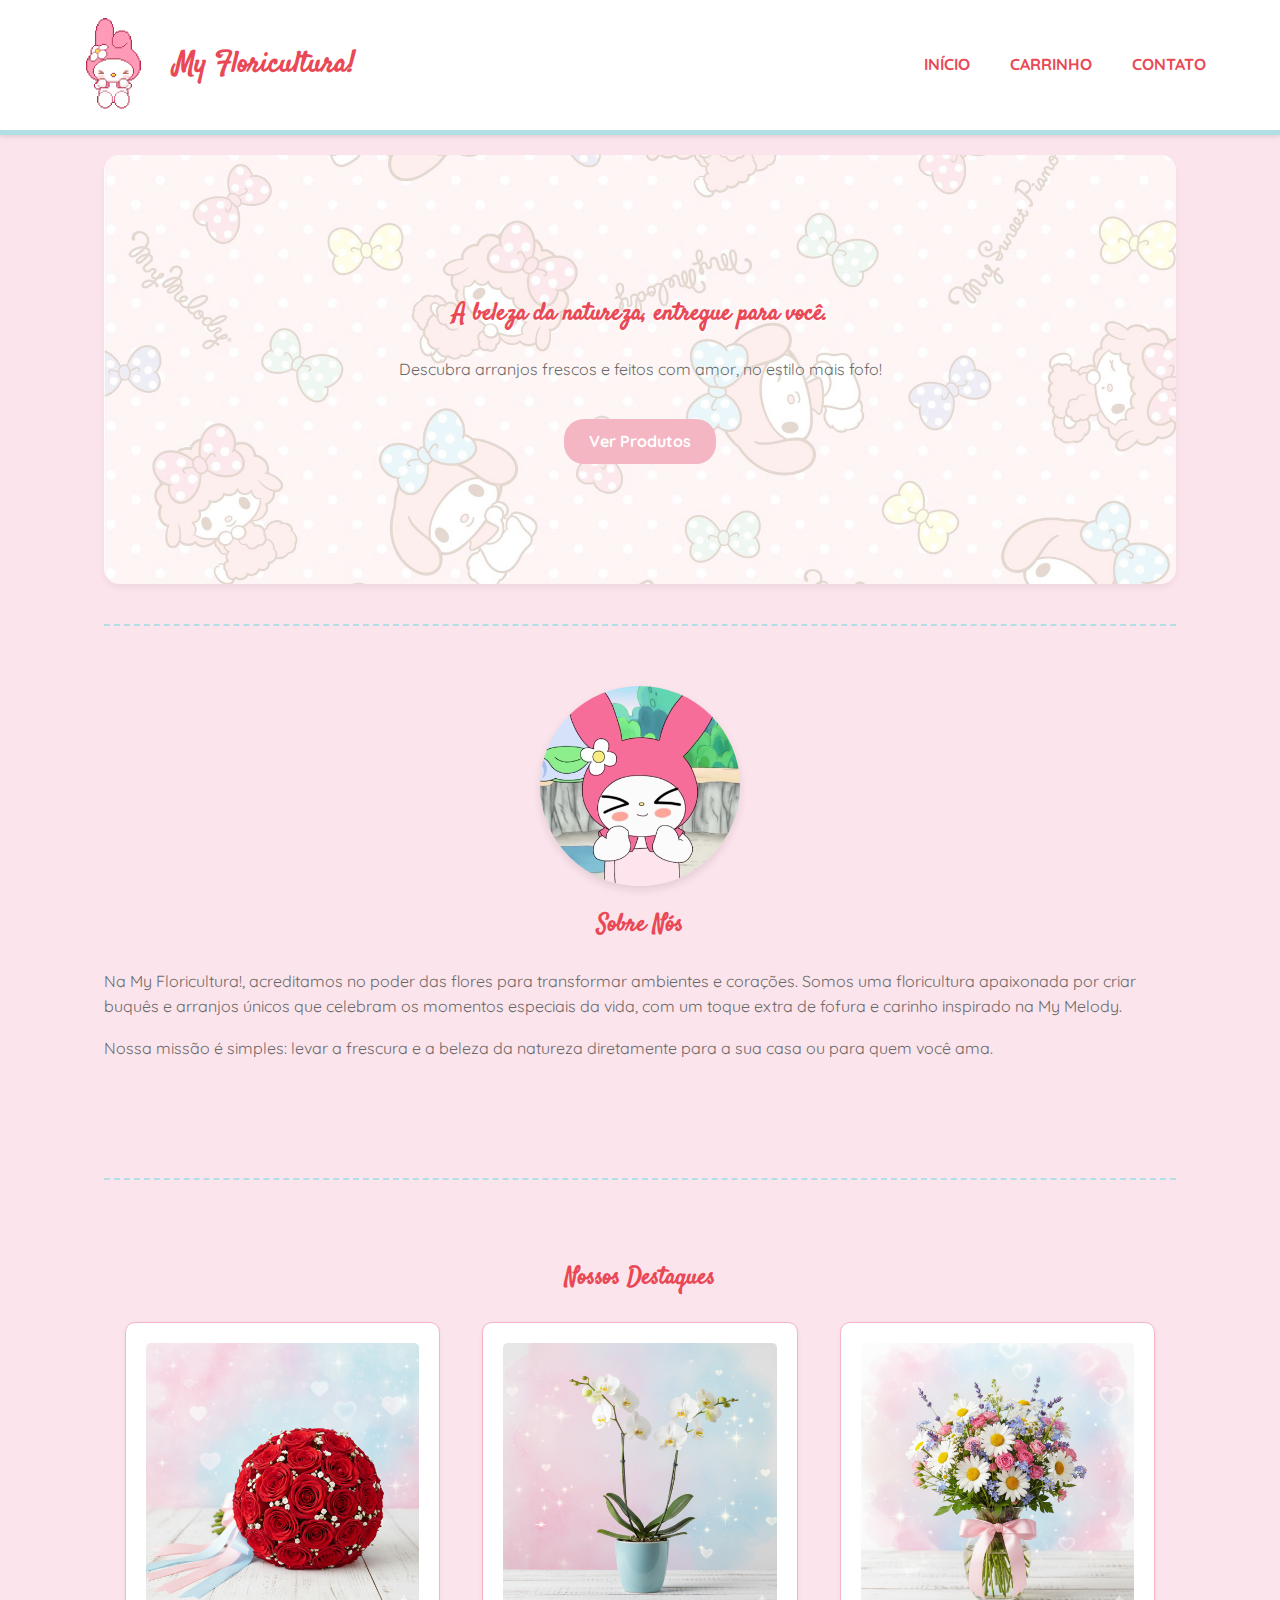
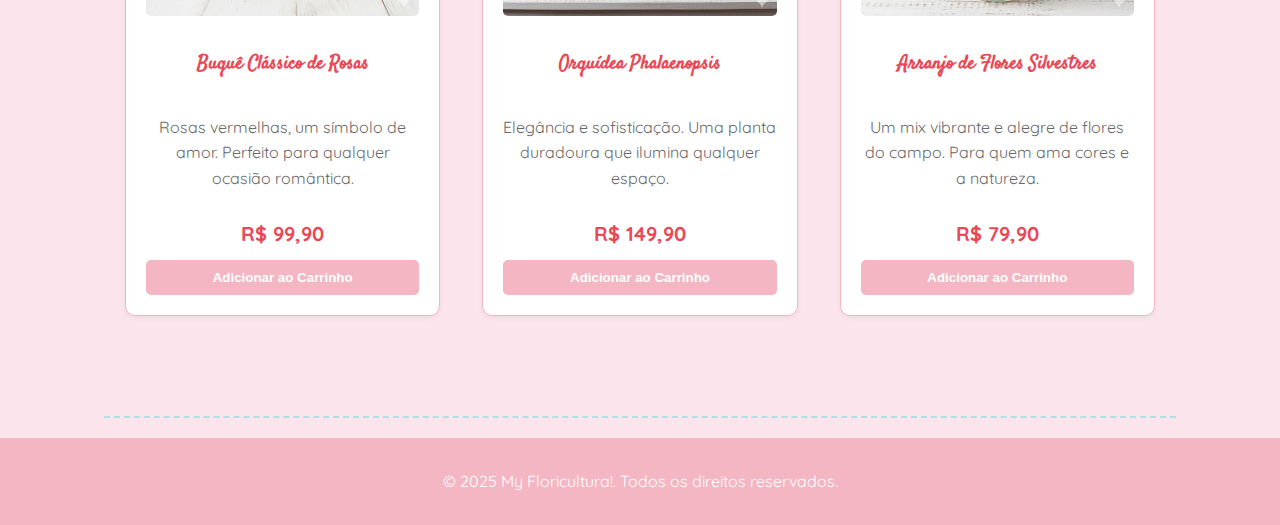
<file: index.html>
<!DOCTYPE html>
<html lang="pt-BR">
<head>
    <meta charset="UTF-8">
    <meta name="description" content="My Floricultura! Descubra arranjos e buquês de flores frescas e fofas. O presente perfeito, com um toque doce inspirado na My Melody.">
    <meta name="viewport" content="width=device-width, initial-scale=1.0">
    <title>My Floricultura! - Início</title>
    <link rel="icon" href="img/img5.png" type="image/png">
    <link rel="stylesheet" href="css/style.css">
    <link rel="preconnect" href="https://fonts.googleapis.com">
    <link rel="preconnect" href="https://fonts.gstatic.com" crossorigin>
    <link href="https://fonts.googleapis.com/css2?family=Quicksand:wght@300..700&family=Satisfy&display=swap" rel="stylesheet">
</head>
<body id="index-page">

    <header>
        <nav>
            <div class="logo-container">
                <img src="img/logo.gif" alt="Logo My Floricultura" class="logo">
                <h1>My Floricultura!</h1>
            </div>
            <ul>
                <li><a href="index.html">Início</a></li>
                <li><a href="carrinho.html">Carrinho</a></li>
                <li><a href="contato.html">Contato</a></li>
            </ul>
        </nav>
    </header>

    <main>
    <section id="hero">
        <h2>A beleza da natureza, entregue para você.</h2>
        <p>Descubra arranjos frescos e feitos com amor, no estilo mais fofo!</p>
        <a href="#produtos" class="btn">Ver Produtos</a>
    </section>
    
    <div class="secao-divisor"></div> 

    <section id="sobre-nos">
        <img src="img/mymelody.jpg" alt="Ícone MyMelody" class="sobre-nos-icon">
        <h2>Sobre Nós</h2>
        <p>Na My Floricultura!, acreditamos no poder das flores para transformar ambientes e corações. Somos uma floricultura apaixonada por criar buquês e arranjos únicos que celebram os momentos especiais da vida, com um toque extra de fofura e carinho inspirado na My Melody.</p>
        <p>Nossa missão é simples: levar a frescura e a beleza da natureza diretamente para a sua casa ou para quem você ama.</p>
    </section>

    <div class="secao-divisor"></div> 

    <section id="produtos">
        <h2>Nossos Destaques</h2>

        <div class="lista-produtos">
            <article class="produto" data-id="1">
                <img src="img/img2.png" alt="Buquê de Rosas Vermelhas">
                <h3>Buquê Clássico de Rosas</h3>
                <p>Rosas vermelhas, um símbolo de amor. Perfeito para qualquer ocasião romântica.</p>
                <span class="preco">R$ 99,90</span>
                <button class="add-carrinho">Adicionar ao Carrinho</button>
            </article>

            <article class="produto" data-id="2">
                <img src="img/img3.png" alt="Vaso de Orquídea Branca">
                <h3>Orquídea Phalaenopsis</h3>
                <p>Elegância e sofisticação. Uma planta duradoura que ilumina qualquer espaço.</p>
                <span class="preco">R$ 149,90</span>
                <button class="add-carrinho">Adicionar ao Carrinho</button>
            </article>

            <article class="produto" data-id="3">
                <img src="img/img4.png" alt="Mix de Flores Silvestres">
                <h3>Arranjo de Flores Silvestres</h3>
                <p>Um mix vibrante e alegre de flores do campo. Para quem ama cores e a natureza.</p>
                <span class="preco">R$ 79,90</span>
                <button class="add-carrinho">Adicionar ao Carrinho</button>
            </article>
        </div>
    </section>

    <div class="secao-divisor"></div>

    </main>

    <footer>
        <p>&copy; 2025 My Floricultura!. Todos os direitos reservados.</p>
    </footer>

    <button id="btn-top" title="Voltar ao Topo">↑</button>
    <script src="script/script.js"></script>
</body>
</html>
</file>
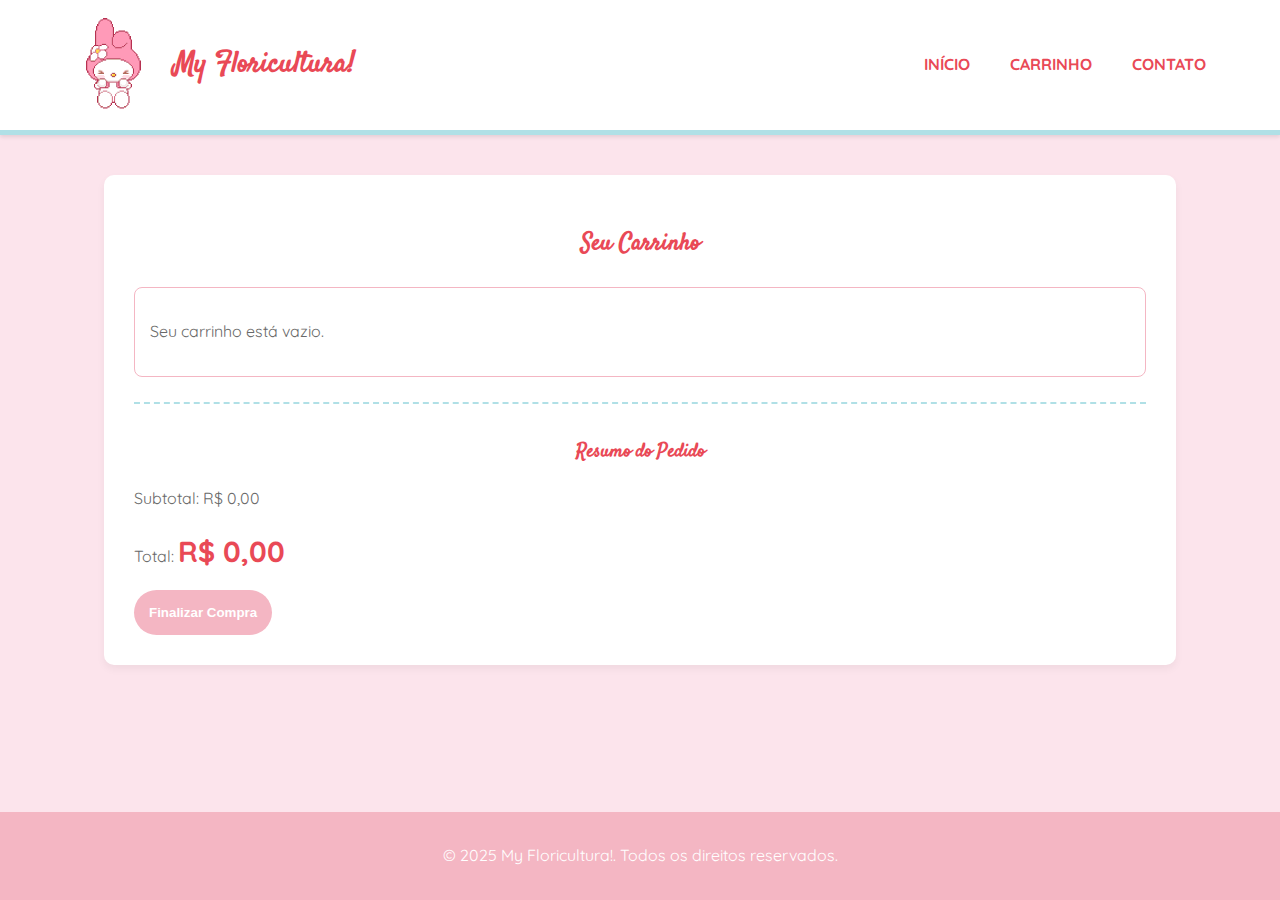
<file: carrinho.html>
<!DOCTYPE html>
<html lang="pt-BR">
<head>
    <meta charset="UTF-8">
    <meta name="description" content="Finalize sua compra na My Floricultura! Revise os produtos, calcule o total e conclua seu pedido de flores frescas com segurança.">
    <meta name="viewport" content="width=device-width, initial-scale=1.0">
    <title>Carrinho de Compras - My Floricultura!</title>
    <link rel="icon" href="img/img5.png" type="image/png">
    <link rel="stylesheet" href="css/style.css">
    <link rel="preconnect" href="https://fonts.googleapis.com">
    <link rel="preconnect" href="https://fonts.gstatic.com" crossorigin>
    <link href="https://fonts.googleapis.com/css2?family=Quicksand:wght@300..700&family=Satisfy&display=swap" rel="stylesheet">
</head>
<body id="carrinho-page">

    <header>
        <nav>
            <div class="logo-container">
                <img src="img/logo.gif" alt="Logo My Floricultura" class="logo">
                <h1>My Floricultura!</h1>
            </div>
            <ul>
                <li><a href="index.html">Início</a></li>
                <li><a href="carrinho.html">Carrinho</a></li>
                <li><a href="contato.html">Contato</a></li>
            </ul>
        </nav>
    </header>

    <main>
        <section id="secao-carrinho">
            <h2>Seu Carrinho</h2>
            
            <div id="lista-carrinho">
                <p id="carrinho-vazio-msg">Seu carrinho está vazio.</p>
            </div>

            <div id="resumo-compra">
                <h3>Resumo do Pedido</h3>
                <p>Subtotal: <span id="subtotal">R$ 0,00</span></p>
                <p>Total: <span id="total-compra" class="total">R$ 0,00</span></p>
            </div>
            
            <button id="btn-finalizar-compra">Finalizar Compra</button>
        </section>

        <section id="finalizacao-compra">
            <h2>Dados para Entrega e Pagamento</h2>
            <form id="form-finalizar">
                <label for="nome">Nome Completo:</label>
                <input type="text" id="nome" required>

                <label for="email">E-mail:</label>
                <input type="email" id="email" required>

                <label for="endereco">Endereço de Entrega:</label>
                <input type="text" id="endereco" required>

                <label for="pagamento">Método de Pagamento:</label>
                <select id="pagamento" required>
                    <option value="cartao">Cartão de Crédito</option>
                    <option value="pix">Pix</option>
                    <option value="boleto">Boleto</option>
                </select>

                <button type="submit" id="btn-comprar">Confirmar Compra</button>
            </form>
        </section>
        
        <section id="compra-sucesso">
            <h2>Obrigado pela sua compra!</h2>
            <p>Seu pedido foi realizado com sucesso e está sendo processado. Você receberá a confirmação por e-mail.</p>
            <a href="index.html" class="btn">Voltar para a loja</a>
        </section>

    </main>

    <footer>
        <p>&copy; 2025 My Floricultura!. Todos os direitos reservados.</p>
    </footer>

    <button id="btn-top" title="Voltar ao Topo">↑</button>
    <script src="script/script.js"></script>
</body>
</html>
</file>
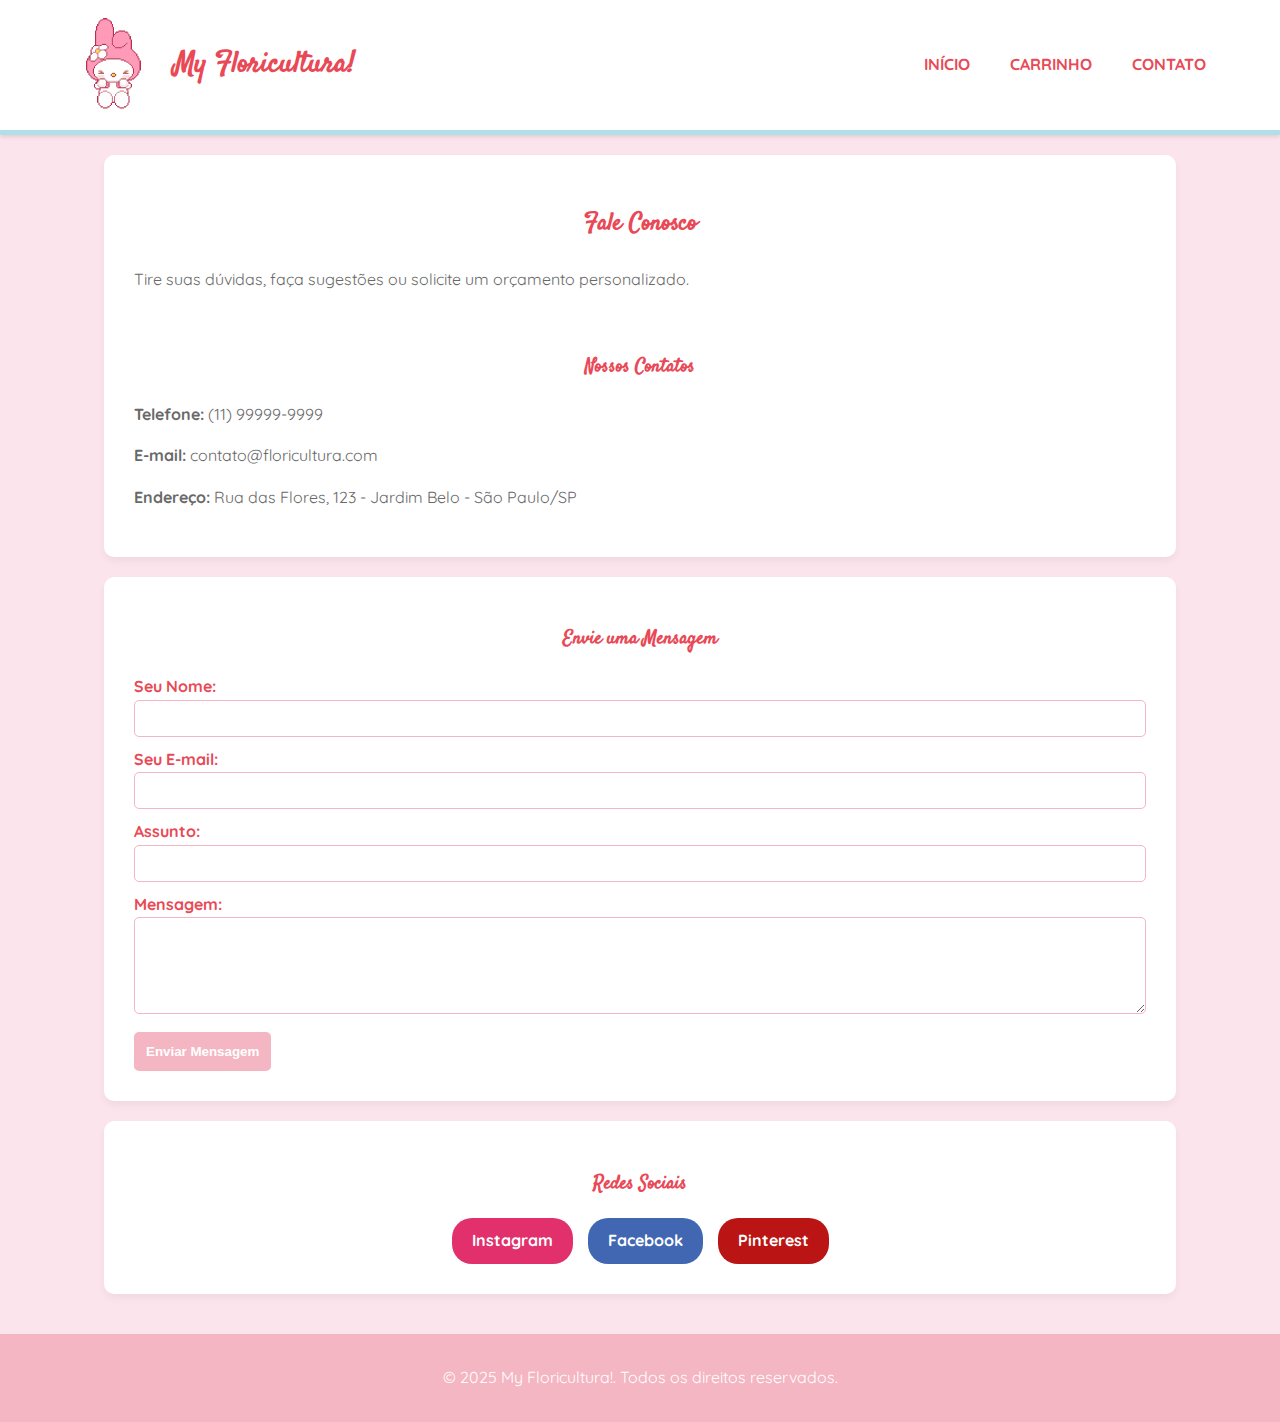
<file: contato.html>
<!DOCTYPE html>
<html lang="pt-BR">
<head>
    <meta charset="UTF-8">
    <meta name="description" content="Fale com a My Floricultura! Tire dúvidas, solicite orçamentos personalizados ou envie uma mensagem para nossa equipe de atendimento.">
    <meta name="viewport" content="width=device-width, initial-scale=1.0">
    <title>Contato - My Floricultura!</title>
    <link rel="icon" href="img/img5.png" type="image/png">
    <link rel="stylesheet" href="css/style.css">
    <link rel="preconnect" href="https://fonts.googleapis.com">
    <link rel="preconnect" href="https://fonts.gstatic.com" crossorigin>
    <link href="https://fonts.googleapis.com/css2?family=Quicksand:wght@300..700&family=Satisfy&display=swap" rel="stylesheet">
</head>
<body>

    <header>
        <nav>
            <div class="logo-container">
                <img src="img/logo.gif" alt="Logo My Floricultura" class="logo">
                <h1>My Floricultura!</h1>
            </div>
            <ul>
                <li><a href="index.html">Início</a></li>
                <li><a href="carrinho.html">Carrinho</a></li>
                <li><a href="contato.html">Contato</a></li>
            </ul>
        </nav>
    </header>

    <main>
        <section id="contato-info">
            <h2>Fale Conosco</h2>
            <p>Tire suas dúvidas, faça sugestões ou solicite um orçamento personalizado.</p>
            <br>
            <div class="dados-contato">
                <h3>Nossos Contatos</h3>
                <p><strong>Telefone:</strong> (11) 99999-9999</p>
                <p><strong>E-mail:</strong> contato@floricultura.com</p>
                <p><strong>Endereço:</strong> Rua das Flores, 123 - Jardim Belo - São Paulo/SP</p>
            </div>
        </section>

        <section id="formulario-contato">
            <h3>Envie uma Mensagem</h3>
            <form action="#" method="POST"> 
                <label for="nome-contato">Seu Nome:</label>
                <input type="text" id="nome-contato" name="nome" required>

                <label for="email-contato">Seu E-mail:</label>
                <input type="email" id="email-contato" name="email" required>

                <label for="assunto">Assunto:</label>
                <input type="text" id="assunto" name="assunto">

                <label for="mensagem">Mensagem:</label>
                <textarea id="mensagem" name="mensagem" rows="5" required></textarea>

                <button type="submit">Enviar Mensagem</button>
            </form>
        </section>

        <section id="contato-sucesso">
            <h2>Mensagem Enviada!</h2>
            <p>Obrigada(o) por entrar em contato com a My Floricultura! Responderemos o mais breve possível.</p>
            <a href="index.html" class="btn">Voltar para a Loja</a>
        </section>

        <section id="redes-sociais">
            <h3>Redes Sociais</h3>
            <div class="botoes-redes">
                <a href="#" target="_blank" class="rede-social instagram">Instagram</a>
                <a href="#" target="_blank" class="rede-social facebook">Facebook</a>
                <a href="#" target="_blank" class="rede-social pinterest">Pinterest</a>
            </div>
        </section>
    </main>

    <footer>
        <p>&copy; 2025 My Floricultura!. Todos os direitos reservados.</p>
    </footer>

    <button id="btn-top" title="Voltar ao Topo">↑</button>
    <script src="script/script.js"></script>
</body>
</html>
</file>
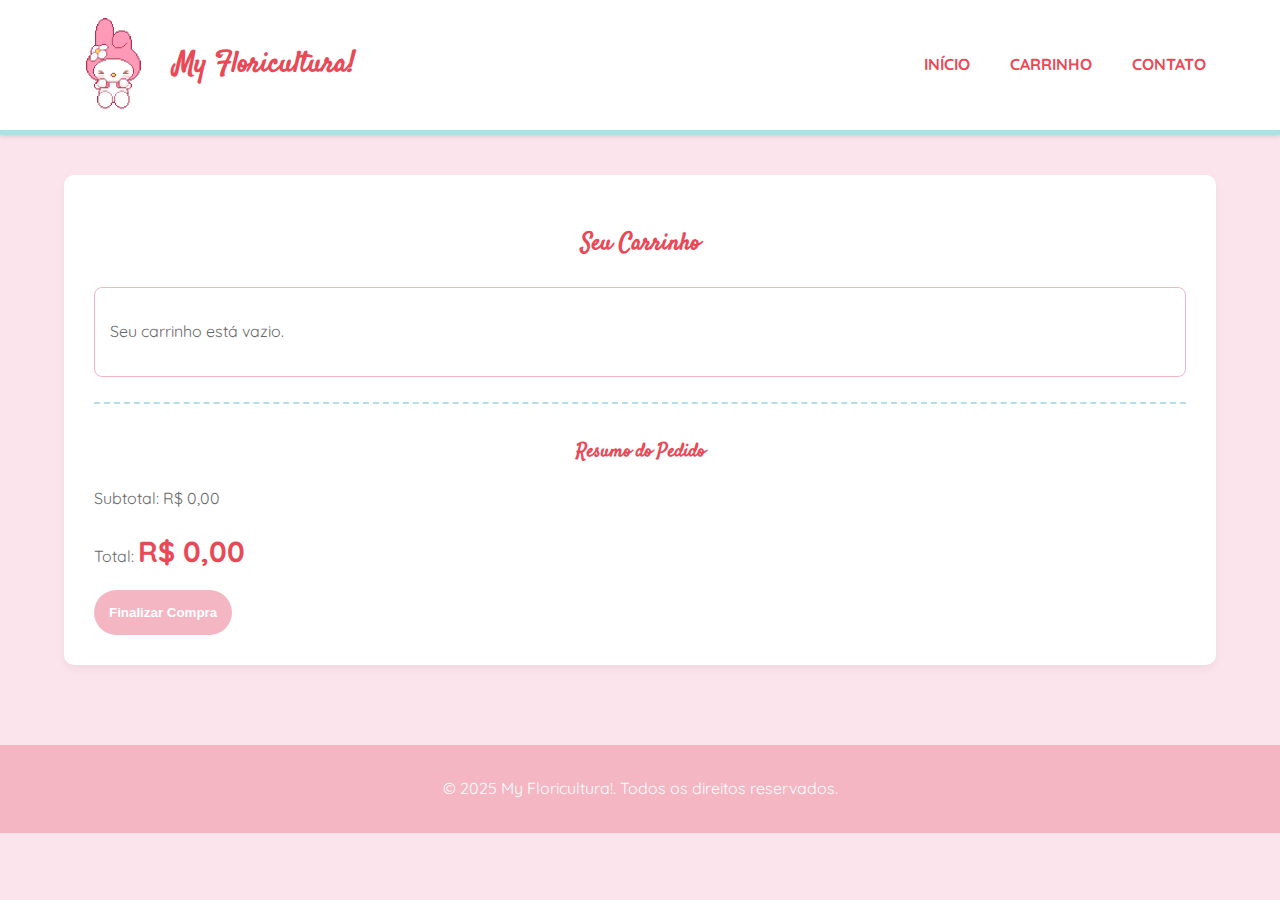
<file: My Floricultura!/carrinho.html>
<!DOCTYPE html>
<html lang="pt-BR">
<head>
    <meta charset="UTF-8">
    <meta name="viewport" content="width=device-width, initial-scale=1.0">
    <title>Carrinho de Compras - My Floricultura!</title>
    <link rel="stylesheet" href="css/style.css">
    <link rel="preconnect" href="https://fonts.googleapis.com">
<link rel="preconnect" href="https://fonts.gstatic.com" crossorigin>
<link href="https://fonts.googleapis.com/css2?family=Quicksand:wght@300..700&family=Satisfy&display=swap" rel="stylesheet">
</head>
<body id="carrinho-page">

    <header>
        <nav>
            <div class="logo-container">
                <img src="img/logo.gif" alt="Logo My Floricultura" class="logo">
                <h1>My Floricultura!</h1>
            </div>
            <ul>
                <li><a href="index.html">Início</a></li>
                <li><a href="carrinho.html">Carrinho</a></li>
                <li><a href="contato.html">Contato</a></li>
            </ul>
        </nav>
    </header>

    <main>
        <section id="secao-carrinho">
            <h2>Seu Carrinho</h2>
            
            <div id="lista-carrinho">
                <p id="carrinho-vazio-msg">Seu carrinho está vazio.</p>
            </div>

            <div id="resumo-compra">
                <h3>Resumo do Pedido</h3>
                <p>Subtotal: <span id="subtotal">R$ 0,00</span></p>
                <p>Total: <span id="total-compra" class="total">R$ 0,00</span></p>
            </div>
            
            <button id="btn-finalizar-compra">Finalizar Compra</button>
        </section>

        <section id="finalizacao-compra">
            <h2>Dados para Entrega e Pagamento</h2>
            <form id="form-finalizar">
                <label for="nome">Nome Completo:</label>
                <input type="text" id="nome" required>

                <label for="email">E-mail:</label>
                <input type="email" id="email" required>

                <label for="endereco">Endereço de Entrega:</label>
                <input type="text" id="endereco" required>

                <label for="pagamento">Método de Pagamento:</label>
                <select id="pagamento" required>
                    <option value="cartao">Cartão de Crédito</option>
                    <option value="pix">Pix</option>
                    <option value="boleto">Boleto</option>
                </select>

                <button type="submit" id="btn-comprar">Confirmar Compra</button>
            </form>
        </section>
        
        <section id="compra-sucesso">
            <h2>Obrigado pela sua compra!</h2>
            <p>Seu pedido foi realizado com sucesso e está sendo processado. Você receberá a confirmação por e-mail.</p>
            <a href="index.html" class="btn">Voltar para a loja</a>
        </section>

    </main>

    <footer>
        <p>&copy; 2025 My Floricultura!. Todos os direitos reservados.</p>
    </footer>

    <button id="btn-top" title="Voltar ao Topo">↑</button>
    <script src="script/script.js"></script>
</body>
</html>
</file>
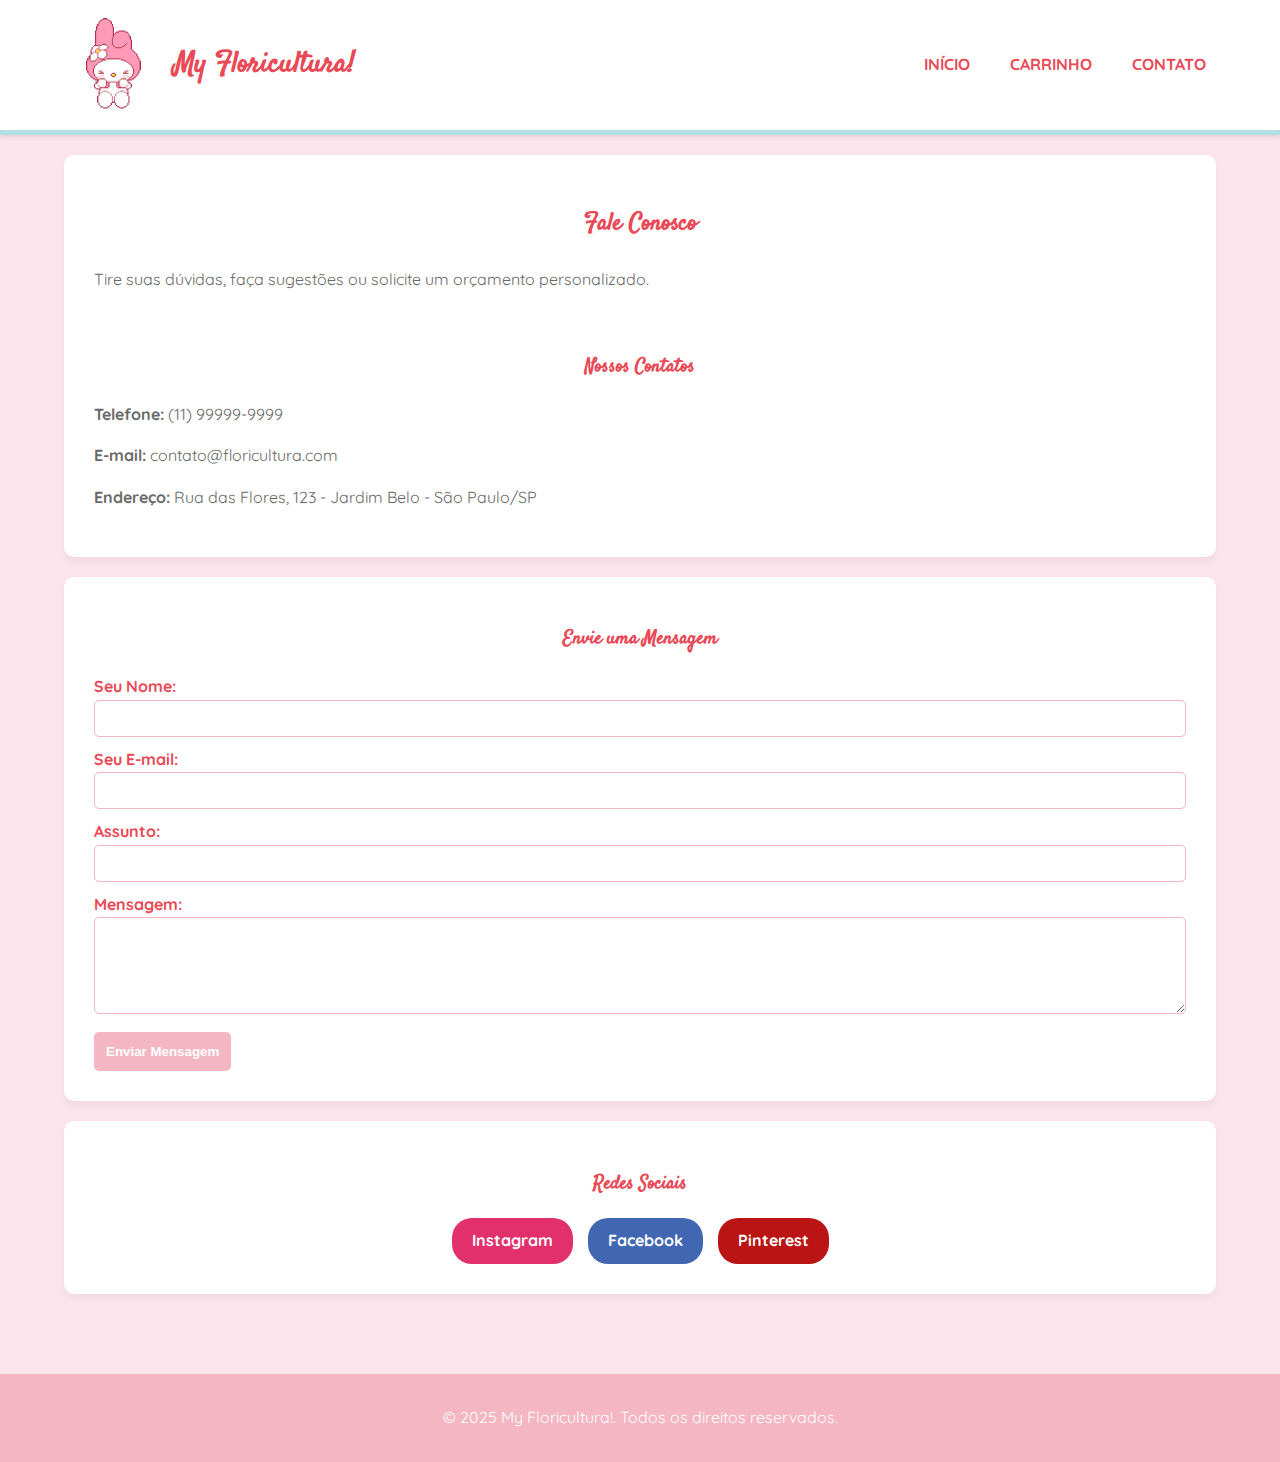
<file: My Floricultura!/contato.html>
<!DOCTYPE html>
<html lang="pt-BR">
<head>
    <meta charset="UTF-8">
    <meta name="viewport" content="width=device-width, initial-scale=1.0">
    <title>Contato - My Floricultura!</title>
    <link rel="stylesheet" href="css/style.css">
    <link rel="preconnect" href="https://fonts.googleapis.com">
<link rel="preconnect" href="https://fonts.gstatic.com" crossorigin>
<link href="https://fonts.googleapis.com/css2?family=Quicksand:wght@300..700&family=Satisfy&display=swap" rel="stylesheet">
</head>
<body>

    <header>
        <nav>
            <div class="logo-container">
                <img src="img/logo.gif" alt="Logo My Floricultura" class="logo">
                <h1>My Floricultura!</h1>
            </div>
            <ul>
                <li><a href="index.html">Início</a></li>
                <li><a href="carrinho.html">Carrinho</a></li>
                <li><a href="contato.html">Contato</a></li>
            </ul>
        </nav>
    </header>

    <main>
        <section id="contato-info">
            <h2>Fale Conosco</h2>
            <p>Tire suas dúvidas, faça sugestões ou solicite um orçamento personalizado.</p>
            <br>
            <div class="dados-contato">
                <h3>Nossos Contatos</h3>
                <p><strong>Telefone:</strong> (11) 99999-9999</p>
                <p><strong>E-mail:</strong> contato@floricultura.com</p>
                <p><strong>Endereço:</strong> Rua das Flores, 123 - Jardim Belo - São Paulo/SP</p>
            </div>
        </section>

        <section id="formulario-contato">
            <h3>Envie uma Mensagem</h3>
            <form action="#" method="POST"> 
                <label for="nome-contato">Seu Nome:</label>
                <input type="text" id="nome-contato" name="nome" required>

                <label for="email-contato">Seu E-mail:</label>
                <input type="email" id="email-contato" name="email" required>

                <label for="assunto">Assunto:</label>
                <input type="text" id="assunto" name="assunto">

                <label for="mensagem">Mensagem:</label>
                <textarea id="mensagem" name="mensagem" rows="5" required></textarea>

                <button type="submit">Enviar Mensagem</button>
            </form>
        </section>

        <section id="contato-sucesso">
            <h2>Mensagem Enviada!</h2>
            <p>Obrigada(o) por entrar em contato com a My Floricultura! Responderemos o mais breve possível.</p>
            <a href="index.html" class="btn">Voltar para a Loja</a>
        </section>

        <section id="redes-sociais">
            <h3>Redes Sociais</h3>
            <div class="botoes-redes">
                <a href="#" target="_blank" class="rede-social instagram">Instagram</a>
                <a href="#" target="_blank" class="rede-social facebook">Facebook</a>
                <a href="#" target="_blank" class="rede-social pinterest">Pinterest</a>
            </div>
        </section>
    </main>

    <footer>
        <p>&copy; 2025 My Floricultura!. Todos os direitos reservados.</p>
    </footer>

    <button id="btn-top" title="Voltar ao Topo">↑</button>
    <script src="script/script.js"></script>
</body>
</html>
</file>
<file: css/style.css>
/* Correção de Box Model: Garante que padding e borda sejam incluídos na largura */
* {
    box-sizing: border-box; 
}

/* =================================================== */
/* 1. VARIÁVEIS E BASE (My Melody Theme) */
/* =================================================== */

:root {
    /* Cores da Nova Paleta My Melody */
    --cor-fundo-claro: #FCE4EC; /* Rosa Pastel (fundo principal) */
    --cor-rosa-doce: #F4B6C3; /* Rosa Principal (botões, elementos) */
    --cor-azul-bebe: #B0E0E6; /* Azul Destaque (bordas, navegação) */
    --cor-vermelho-cereja: #E94956; /* Vermelho Contraste (títulos, links) */
    --cor-branco: #FFFFFF;
    --cor-texto-suave: #696969; 
    
    /* Cores de status */
    --cor-sucesso: #4CAF50;
    --cor-erro: #F44336;
}

/* Base */
body {
    /* FONTE PARA O CORPO DO TEXTO */
    font-family: 'Quicksand', sans-serif; 
    background-color: var(--cor-fundo-claro);
    color: var(--cor-texto-suave);
    margin: 0;
    padding: 0;
    line-height: 1.6;
    
    /* REGRAS CRUCIAIS PARA STICKY FOOTER E FIX DE OVERFLOW */
    display: flex; 
    flex-direction: column;
    min-height: 100vh; 
    /* Garante que nada saia da tela horizontalmente */
    overflow-x: hidden; 
}

h1, h2, h3 {
    /* FONTE PARA OS TÍTULOS (ESTILO CURSIVO) */
    color: var(--cor-vermelho-cereja);
    font-family: 'Satisfy', cursive;
    text-align: center;
    margin-bottom: 1em;
}

/* Garante que o H1 do header não fique muito grande */
nav h1 {
    font-size: 1.8em !important;
}

a {
    color: var(--cor-vermelho-cereja);
    text-decoration: none;
    transition: color 0.3s;
}

a:hover {
    color: var(--cor-rosa-doce);
}

main {
    padding: 20px 5%;
    max-width: 1200px;
    margin: 0 auto; 
    flex-grow: 1; 
    /* Garante que o main ocupe a largura total de forma segura */
    width: 100%; 
}

section {
    padding: 60px 0; /* padding ajustado para 60px para dar respiro */
    margin-bottom: 20px;
    /* Linha divisória removida para usar o secao-divisor */
}

/* --- NOVO ESTILO: DIVISORES COM MARGEM --- */
.secao-divisor {
    content: '';
    display: block;
    width: 100%;
    /* Margem para descolar a linha do conteúdo acima */
    margin: 40px auto 0; 
    /* Estilo da linha */
    border-bottom: 2px dashed var(--cor-azul-bebe);
}


/* =================================================== */
/* 2. HEADER, NAVEGAÇÃO E FOOTER */
/* =================================================== */

header {
    background-color: var(--cor-branco);
    /* Borda no Azul Bebê */
    border-bottom: 5px solid var(--cor-azul-bebe); 
    padding: 15px 5%;
    box-shadow: 0 2px 4px rgba(0, 0, 0, 0.1);
}

nav {
    display: flex;
    justify-content: space-between;
    align-items: center;
    max-width: 1200px;
    margin: 0 auto;
}

/* --- ESTILO: LOGO E TÍTULO --- */
.logo-container {
    display: flex;
    align-items: center;
    gap: 10px; 
}

.logo-container .logo {
    height: 100px; /* Tamanho da logo */
    width: auto;
}

.logo-container h1 {
    margin: 0;
    text-align: left; 
}

nav ul {
    list-style: none;
    display: flex;
    padding: 0;
    margin: 0;
}

nav ul li {
    margin-left: 20px;
}

nav ul a {
    text-transform: uppercase;
    font-weight: 700;
    padding: 5px 10px;
    border-radius: 5px;
}

nav ul a:hover {
    background-color: var(--cor-azul-bebe);
    color: var(--cor-branco);
}

footer {
    /* Fundo no Rosa Doce */
    background-color: var(--cor-rosa-doce);
    color: var(--cor-branco);
    text-align: center;
    padding: 15px 0;
    margin-top: auto; /* Garante que o rodapé fique no final (Sticky Footer) */
}


/* =================================================== */
/* 3. PÁGINA INICIAL (index.html) */
/* =================================================== */

/* --- Hero Section (COM IMAGEM DE FUNDO) --- */
#hero {
    /* Fundo da imagem */
    background-image: url('../img/img1.jpg'); 
    background-size: cover;
    background-position: center;
    background-repeat: no-repeat;
    
    /* Cores e padding ajustado para mostrar mais a imagem */
    padding: 120px 40px; 
    text-align: center;
    border-radius: 15px; 
    box-shadow: 0 4px 6px rgba(0, 0, 0, 0.05);
    
    /* Overlay sutil para o texto se destacar, mantendo a sensação fofa */
    background-color: rgba(255, 255, 255, 0.7); 
    background-blend-mode: overlay; 
    
    /* Margem para separar do próximo conteúdo */
    margin-bottom: 40px; 
}

#hero h2, #hero p {
    /* Sombra suave no texto para ajudar na leitura sobre a imagem */
    text-shadow: 1px 1px 2px rgba(255, 255, 255, 0.8);
}

#hero:hover{
    background-color: var(--cor-azul-bebe); 
    transition: background-color 0.5s;
    box-shadow: 0 0 45px var(--cor-azul-bebe), 0 0 25px var(--cor-azul-bebe);
    cursor: pointer;
}

.btn {
    /* Botão no Rosa Doce */
    display: inline-block;
    background-color: var(--cor-rosa-doce);
    color: var(--cor-branco);
    padding: 10px 25px;
    border-radius: 20px; 
    font-weight: bold;
    margin-top: 20px;
    transition: background-color 0.3s;
}

/* AJUSTE PARA TRÊS PRODUTOS NA LINHA */
.lista-produtos {
    display: flex;
    flex-wrap: nowrap; /* FORÇA FICAR NA MESMA LINHA NO DESKTOP */
    justify-content: space-around;
    gap: 20px;
    padding: 0 10px; 
}

.produto {
    background-color: var(--cor-branco);
    /* Borda no Rosa Doce */
    border: 1px solid var(--cor-rosa-doce);
    border-radius: 10px;
    padding: 20px;
    /* Largura para caberem 3 */
    width: 30%; 
    box-shadow: 0 2px 5px rgba(0, 0, 0, 0.05);
    text-align: center;
    /* Ajuste para garantir a mesma altura */
    display: flex; 
    flex-direction: column;
    justify-content: space-between; 
}

.produto:hover{
    border: 1px solid var(--cor-azul-bebe);
    transition: background-color 0.5s;
    box-shadow: 0 0 45px var(--cor-azul-bebe), 0 0 25px var(--cor-azul-bebe);
    cursor: pointer;
}

.produto p, .preco {
    /* Garante que o texto ocupe espaço para alinhar os botões */
    flex-grow: 1; 
}

.produto img {
    width: 100%;
    max-height: auto;
    object-fit: cover;
    border-radius: 5px;
    margin-bottom: 15px;
}

.preco {
    font-size: 20px;
    /* Preço no Vermelho Cereja */
    color: var(--cor-vermelho-cereja);
    font-weight: bold;
    margin: 10px 0;
}

.add-carrinho {
    /* Botão de Adicionar no Rosa Doce */
    background-color: var(--cor-rosa-doce);
    color: var(--cor-branco);
    border: none;
    padding: 10px 20px;
    border-radius: 5px;
    cursor: pointer;
    font-weight: bold;
    transition: background-color 0.3s;
}

/* --- Estilo do Ícone de Imagem na Seção Sobre Nós --- */
.sobre-nos-icon {
    display: block;
    margin: 0 auto 15px auto;
    width: 200px;
    height: auto; 
    border-radius: 50%;
    box-shadow: 0 4px 8px rgba(0, 0, 0, 0.1);
}

.sobre-nos-icon:hover{
    background-color: var(--cor-azul-bebe); 
    transition: background-color 0.5s;
    box-shadow: 0 0 45px var(--cor-azul-bebe), 0 0 25px var(--cor-azul-bebe);
    transform: translateY(-5px);
    cursor: pointer;
}


/* =================================================== */
/* 4. PÁGINA CARRINHO (carrinho.html) */
/* =================================================== */

#secao-carrinho,
#finalizacao-compra,
#compra-sucesso {
    background-color: var(--cor-branco);
    padding: 30px;
    border-radius: 10px;
    box-shadow: 0 4px 8px rgba(0, 0, 0, 0.05);
    margin-top: 20px;
    /* REMOVIDO: width: 80vw; para evitar overflow */
    margin-left: auto; /* Centralização garantida */
    margin-right: auto;
}

/* Esconde as seções que só devem aparecer com JS */
#finalizacao-compra,
#compra-sucesso {
    display: none;
}

#lista-carrinho {
    /* Borda no Rosa Doce */
    border: 1px solid var(--cor-rosa-doce);
    border-radius: 8px;
    padding: 15px;
    margin-bottom: 25px;
}

.item-carrinho {
    display: flex;
    justify-content: space-between;
    align-items: center;
    padding: 10px 0;
    border-bottom: 1px dashed var(--cor-fundo-claro);
    gap: 15px; 
}

.remover-item {
    background-color: var(--cor-vermelho-cereja); /* Usando o destaque de cereja para remover */
    color: var(--cor-branco);
    border: none;
    padding: 5px 10px;
    border-radius: 4px;
    cursor: pointer;
    font-size: 0.9em;
    white-space: nowrap;
    flex-shrink: 0;
    transition: opacity 0.3s;
}
.remover-item:hover {
    opacity: 0.8;
}

#resumo-compra {
    padding-top: 15px;
    /* Borda no Azul Bebê para contraste no carrinho */
    border-top: 2px dashed var(--cor-azul-bebe);
}

#total-compra {
    font-size: 1.8em;
    /* Total no Vermelho Cereja */
    color: var(--cor-vermelho-cereja);
    font-weight: bold;
}

#btn-finalizar-compra {
    /* Botão de Finalizar no Rosa Doce */
    background-color: var(--cor-rosa-doce);
    color: var(--cor-branco);
    border: none;
    padding: 15px;
    border-radius: 25px;
    font-weight: bold;
    cursor: pointer;
    transition: background-color 0.3s;
}

#compra-sucesso {
    text-align: center;
    padding: 50px;
    color: var(--cor-sucesso);
    border: 2px solid var(--cor-sucesso);
}

#compra-sucesso h2 {
    color: var(--cor-sucesso);
}

/* =================================================== */
/* 5. PÁGINA CONTATO E FORMULÁRIOS GERAIS */
/* =================================================== */

#contato-info,
#formulario-contato,
#redes-sociais,
#contato-sucesso { 
    background-color: var(--cor-branco);
    padding: 30px;
    border-radius: 10px;
    box-shadow: 0 4px 8px rgba(0, 0, 0, 0.05);
    margin-bottom: 20px;
    /* REMOVIDO: width: 80vw; para evitar overflow */
    margin-left: auto; /* Centralização garantida */
    margin-right: auto;
}

/* Garante que a seção de sucesso de contato comece escondida */
#contato-sucesso {
    display: none; 
    border: 2px solid var(--cor-sucesso);
    color: var(--cor-sucesso);
    text-align: center;
}

#contato-sucesso h2 {
    color: var(--cor-sucesso);
}

form label {
    font-weight: bold;
    /* Labels no Vermelho Cereja */
    color: var(--cor-vermelho-cereja);
}

form input[type="text"],
form input[type="email"],
form select,
form textarea {
    width: 100%;
    padding: 10px;
    margin-bottom: 10px;
    /* Borda dos inputs no Rosa Doce */
    border: 1px solid var(--cor-rosa-doce);
    border-radius: 5px;
    box-sizing: border-box; 
}

form button[type="submit"] {
    /* Botão de Enviar no Rosa Doce */
    background-color: var(--cor-rosa-doce);
    color: var(--cor-branco);
    border: none;
    padding: 12px;
    border-radius: 5px;
    font-weight: bold;
    cursor: pointer;
    transition: background-color 0.3s;
}

.botoes-redes {
    display: flex;
    justify-content: center;
    gap: 15px;
}

.rede-social {
    display: inline-block;
    padding: 10px 20px;
    border-radius: 20px;
    color: var(--cor-branco);
    font-weight: bold;
    transition: transform 0.2s;
}

/* Cores das Redes */
.instagram { background-color: #E1306C; }
.facebook { background-color: #4267B2; }
.pinterest { background-color: #bb1414; }

/* Efeitos Hover (Todos os elementos de ação usam o Azul Bebê no hover) */
.btn:hover,
#btn-finalizar-compra:hover,
.add-carrinho:hover,
form button[type="submit"]:hover {
    background-color: var(--cor-azul-bebe);
    color: var(--cor-branco)
}

.rede-social:hover {
    transform: translateY(-2px);
    color: var(--cor-branco) 
}

/* --- BOTÃO VOLTAR AO TOPO --- */
#btn-top {
    display: none; /* Escondido por padrão, visível apenas com JS */
    position: fixed; /* Posição fixa na tela */
    bottom: 20px;
    right: 20px;
    z-index: 99; /* Acima de outros elementos */
    font-size: 24px;
    line-height: 1;
    border: none;
    outline: none;
    /* Mantendo suas cores: Azul Bebê no fundo */
    background-color: var(--cor-azul-bebe);
    color: var(--cor-branco);
    cursor: pointer;
    padding: 10px 15px;
    width: 50px; /* Garante que seja um círculo perfeito */
    height: 50px;
    /* Mantendo seu border-radius */
    border-radius: 15%; 
    box-shadow: 0 4px 8px rgba(0, 0, 0, 0.2);
    transition: background-color 0.3s, transform 0.3s;
}

#btn-top:hover {
    background-color: var(--cor-vermelho-cereja); /* Um hover fofo */
    transform: translateY(-5px); /* Aumentei o movimento para ser mais notável */
}

/* =================================================== */
/* 6. RESPONSIVIDADE (MEDIA QUERIES) */
/* =================================================== */

@media (max-width: 768px) {
    
    /* --- Navegação (Para Mobile) --- */
    nav { flex-direction: column; text-align: center; }
    nav h1 { margin-bottom: 15px; }

    /* A logo fica centralizada */
    .logo-container {
        flex-direction: column;
        gap: 5px;
    }
    .logo-container h1 {
        text-align: center; 
    }
    
    nav ul { flex-direction: column; gap: 10px; }
    nav ul li { margin-left: 0; }
    
    /* --- Produtos (VOLTA A QUEBRAR LINHA NO CELULAR) --- */
    .lista-produtos { flex-wrap: wrap; }
    .produto { width: 100%; margin-bottom: 20px; }
    
    main { padding: 20px 3%; }
    
    .botoes-redes { flex-direction: column; gap: 10px; }
    .rede-social { width: 100%; }
    
    .item-carrinho { flex-direction: column; align-items: flex-start; }
    .item-carrinho span:nth-child(2) { margin: 5px 0; }
}
</file>
<file: My Floricultura!/css/style.css>
/* =================================================== */
/* 1. VARIÁVEIS E BASE (My Melody Theme)               */
/* =================================================== */

:root {
    /* Cores da Nova Paleta My Melody */
    --cor-fundo-claro: #FCE4EC; /* Rosa Pastel (fundo principal) */
    --cor-rosa-doce: #F4B6C3; /* Rosa Principal (botões, elementos) */
    --cor-azul-bebe: #B0E0E6; /* Azul Destaque (bordas, navegação) */
    --cor-vermelho-cereja: #E94956; /* Vermelho Contraste (títulos, links) */
    --cor-branco: #FFFFFF;
    --cor-texto-suave: #696969; 
    
    /* Cores de status */
    --cor-sucesso: #4CAF50;
    --cor-erro: #F44336;
}

/* Base */
body {
    /* FONTE PARA O CORPO DO TEXTO */
    font-family: 'Quicksand', sans-serif; 
    background-color: var(--cor-fundo-claro);
    color: var(--cor-texto-suave);
    margin: 0;
    padding: 0;
    line-height: 1.6;
}

h1, h2, h3 {
    /* FONTE PARA OS TÍTULOS (ESTILO CURSIVO) */
    color: var(--cor-vermelho-cereja);
    font-family: 'Satisfy', cursive;
    text-align: center;
    margin-bottom: 1em;
}

/* Garante que o H1 do header não fique muito grande */
nav h1 {
    font-size: 1.8em !important;
}

a {
    color: var(--cor-vermelho-cereja);
    text-decoration: none;
    transition: color 0.3s;
}

a:hover {
    color: var(--cor-rosa-doce);
}

main {
    padding: 20px 5%;
    max-width: 1200px;
    margin: 0 auto;
}

section {
    padding: 40px 0;
    margin-bottom: 20px;
}

.secao-divisor {
    content: '';
    display: block;
    width: 100%;
    /* Margem para descolar a linha do conteúdo acima */
    margin: 20px auto 0; 
    /* Estilo da linha */
    border-bottom: 2px dashed var(--cor-azul-bebe);
}


/* =================================================== */
/* 2. HEADER, NAVEGAÇÃO E FOOTER                       */
/* =================================================== */

header {
    background-color: var(--cor-branco);
    /* Borda no Azul Bebê */
    border-bottom: 5px solid var(--cor-azul-bebe); 
    padding: 15px 5%;
    box-shadow: 0 2px 4px rgba(0, 0, 0, 0.1);
}

nav {
    display: flex;
    justify-content: space-between;
    align-items: center;
    max-width: 1200px;
    margin: 0 auto;
}

/* --- ESTILO: LOGO E TÍTULO --- */
.logo-container {
    display: flex;
    align-items: center;
    gap: 10px; /* Espaço entre a imagem e o título */
}

.logo-container .logo {
    height: 100px; /* Tamanho da logo */
    width: auto;
}

.logo-container h1 {
    /* Ajusta o h1 para que não fique com o alinhamento central */
    margin: 0;
    text-align: left; 
}

nav ul {
    list-style: none;
    display: flex;
    padding: 0;
    margin: 0;
}

nav ul li {
    margin-left: 20px;
}

nav ul a {
    text-transform: uppercase;
    font-weight: 700;
    padding: 5px 10px;
    border-radius: 5px;
}

nav ul a:hover {
    background-color: var(--cor-azul-bebe);
    color: var(--cor-branco);
}

footer {
    /* Fundo no Rosa Doce */
    background-color: var(--cor-rosa-doce);
    color: var(--cor-branco);
    text-align: center;
    padding: 15px 0;
    margin-top: 40px;
}


/* =================================================== */
/* 3. PÁGINA INICIAL (index.html) */
/* =================================================== */

/* --- Hero Section (IMAGEM DE FUNDO) --- */
#hero {
    /* Fundo da imagem */
    background-image: url(../img/img1.jpg); 
    background-size: cover; /* Ajusta a largura automaticamente e mantém a altura */
    background-position: center;
    background-repeat: no-repeat;
    
    /* Cores e padding */
    padding: 80px 40px;
    text-align: center;
    border-radius: 15px; 
    box-shadow: 0 4px 6px rgba(0, 0, 0, 0.05);
    
    /* Overlay sutil para o texto se destacar, mantendo a sensação fofa */
    background-color: rgba(255, 255, 255, 0.7); 
    background-blend-mode: overlay; 
}

#hero h2, #hero p {
    /* Sombra suave no texto para ajudar na leitura sobre a imagem */
    text-shadow: 1px 1px 2px rgba(255, 255, 255, 0.8);
}

#hero:hover{
    background-color: var(--cor-azul-bebe); 
    transition: background-color 0.5s;
    box-shadow: 0 0 45px var(--cor-azul-bebe), 0 0 25px var(--cor-azul-bebe);
    /* transform: translateY(-5px); */
    cursor: pointer;
}

.btn {
    /* Botão no Rosa Doce */
    display: inline-block;
    background-color: var(--cor-rosa-doce);
    color: var(--cor-branco);
    padding: 10px 25px;
    border-radius: 20px; 
    font-weight: bold;
    margin-top: 20px;
    transition: background-color 0.3s;
}

/* AJUSTE PARA TRÊS PRODUTOS NA LINHA */
.lista-produtos {
    display: flex;
    flex-wrap: nowrap; /* FORÇA FICAR NA MESMA LINHA NO DESKTOP */
    justify-content: space-around;
    gap: 20px;
    padding: 0 10px; 
}

.produto {
    background-color: var(--cor-branco);
    /* Borda no Rosa Doce */
    border: 1px solid var(--cor-rosa-doce);
    border-radius: 10px;
    padding: 20px;
    /* Largura para caberem 3 */
    width: 30%; 
    box-shadow: 0 2px 5px rgba(0, 0, 0, 0.05);
    text-align: center;
    /* Ajuste para garantir a mesma altura */
    display: flex; 
    flex-direction: column;
    justify-content: space-between; 
}

.produto:hover{
    border: 1px solid var(--cor-azul-bebe);
    transition: background-color 0.5s;
    box-shadow: 0 0 45px var(--cor-azul-bebe), 0 0 25px var(--cor-azul-bebe);
    cursor: pointer;
}

.produto p, .preco {
    /* Garante que o texto ocupe espaço para alinhar os botões */
    flex-grow: 1; 
}

.produto img {
    width: 100%;
    max-height: auto;
    object-fit: cover;
    border-radius: 5px;
    margin-bottom: 15px;
}

.preco {
    font-size: 20px;
    /* Preço no Vermelho Cereja */
    color: var(--cor-vermelho-cereja);
    font-weight: bold;
    margin: 10px 0;
}

.add-carrinho {
    /* Botão de Adicionar no Rosa Doce */
    background-color: var(--cor-rosa-doce);
    color: var(--cor-branco);
    border: none;
    padding: 10px 20px;
    border-radius: 5px;
    cursor: pointer;
    font-weight: bold;
    transition: background-color 0.3s;
}

/* --- Estilo do Ícone de Imagem na Seção Sobre Nós --- */
.sobre-nos-icon {
    display: block;
    margin: 0 auto 15px auto;
    width: 200px;
    height: auto; 
    border-radius: 50%;
    box-shadow: 0 4px 8px rgba(0, 0, 0, 0.1);
}

.sobre-nos-icon:hover{
    background-color: var(--cor-azul-bebe); 
    transition: background-color 0.5s;
    box-shadow: 0 0 45px var(--cor-azul-bebe), 0 0 25px var(--cor-azul-bebe);
    transform: translateY(-5px);
    cursor: pointer;
}


/* =================================================== */
/* 4. PÁGINA CARRINHO (carrinho.html) */
/* =================================================== */

#secao-carrinho,
#finalizacao-compra,
#compra-sucesso {
    background-color: var(--cor-branco);
    padding: 30px;
    border-radius: 10px;
    box-shadow: 0 4px 8px rgba(0, 0, 0, 0.05);
    margin-top: 20px;
}

/* Esconde as seções que só devem aparecer com JS */
#finalizacao-compra,
#compra-sucesso {
    display: none;
}

#lista-carrinho {
    /* Borda no Rosa Doce */
    border: 1px solid var(--cor-rosa-doce);
    border-radius: 8px;
    padding: 15px;
    margin-bottom: 25px;
}

.item-carrinho {
    display: flex;
    justify-content: space-between;
    align-items: center;
    padding: 10px 0;
    border-bottom: 1px dashed var(--cor-fundo-claro);
    /* NOVO: Espaço entre as informações e o botão */
    gap: 15px; 
}

.remover-item {
    background-color: var(--cor-vermelho-cereja); /* Usando o destaque de cereja para remover */
    color: var(--cor-branco);
    border: none;
    padding: 5px 10px;
    border-radius: 4px;
    cursor: pointer;
    font-size: 0.9em;
    white-space: nowrap;
    flex-shrink: 0;
    transition: opacity 0.3s;
}
.remover-item:hover {
    opacity: 0.8;
}

#resumo-compra {
    padding-top: 15px;
    /* Borda no Rosa Doce */
    border-top: 2px dashed var(--cor-azul-bebe);
}

#total-compra {
    font-size: 1.8em;
    /* Total no Vermelho Cereja */
    color: var(--cor-vermelho-cereja);
    font-weight: bold;
}

#btn-finalizar-compra {
    /* Botão de Finalizar no Rosa Doce */
    background-color: var(--cor-rosa-doce);
    color: var(--cor-branco);
    border: none;
    padding: 15px;
    border-radius: 25px;
    font-weight: bold;
    cursor: pointer;
    transition: background-color 0.3s;
}

#compra-sucesso {
    text-align: center;
    padding: 50px;
    color: var(--cor-sucesso);
    border: 2px solid var(--cor-sucesso);
}

#compra-sucesso h2 {
    color: var(--cor-sucesso);
}

/* =================================================== */
/* 5. PÁGINA CONTATO E FORMULÁRIOS GERAIS */
/* =================================================== */

#contato-info,
#formulario-contato,
#redes-sociais,
#contato-sucesso { 
    background-color: var(--cor-branco);
    padding: 30px;
    border-radius: 10px;
    box-shadow: 0 4px 8px rgba(0, 0, 0, 0.05);
    margin-bottom: 20px;
}

/* Garante que a seção de sucesso de contato comece escondida */
#contato-sucesso {
    display: none; 
    border: 2px solid var(--cor-sucesso);
    color: var(--cor-sucesso);
    text-align: center;
}

#contato-sucesso h2 {
    color: var(--cor-sucesso);
}

form label {
    font-weight: bold;
    /* Labels no Vermelho Cereja */
    color: var(--cor-vermelho-cereja);
}

form input[type="text"],
form input[type="email"],
form select,
form textarea {
    width: 100%;
    padding: 10px;
    margin-bottom: 10px;
    /* Borda dos inputs no Rosa Doce */
    border: 1px solid var(--cor-rosa-doce);
    border-radius: 5px;
    box-sizing: border-box; 
}

form button[type="submit"] {
    /* Botão de Enviar no Rosa Doce */
    background-color: var(--cor-rosa-doce);
    color: var(--cor-branco);
    border: none;
    padding: 12px;
    border-radius: 5px;
    font-weight: bold;
    cursor: pointer;
    transition: background-color 0.3s;
}

.botoes-redes {
    display: flex;
    justify-content: center;
    gap: 15px;
}

.rede-social {
    display: inline-block;
    padding: 10px 20px;
    border-radius: 20px;
    color: var(--cor-branco);
    font-weight: bold;
    transition: transform 0.2s;
}

/* Cores das Redes */
.instagram { background-color: #E1306C; }
.facebook { background-color: #4267B2; }
.pinterest { background-color: #bb1414; }

/* Efeitos Hover (Todos os elementos de ação usam o Azul Bebê no hover) */
.btn:hover,
#btn-finalizar-compra:hover,
.add-carrinho:hover,
form button[type="submit"]:hover {
    background-color: var(--cor-azul-bebe);
    color: var(--cor-branco)
}

.rede-social:hover {
    transform: translateY(-2px);
    color: var(--cor-branco) 
}

/* --- BOTÃO VOLTAR AO TOPO --- */
#btn-top {
    display: none; /* Escondido por padrão, visível apenas com JS */
    position: fixed; /* Posição fixa na tela */
    bottom: 20px;
    right: 20px;
    z-index: 99; /* Acima de outros elementos */
    font-size: 24px;
    line-height: 1;
    border: none;
    outline: none;
    /* Mantendo suas cores: Azul Bebê no fundo */
    background-color: var(--cor-azul-bebe);
    color: var(--cor-branco);
    cursor: pointer;
    padding: 10px 15px;
    width: 50px; /* Garante que seja um círculo perfeito */
    height: 50px;
    /* Mantendo seu border-radius */
    border-radius: 15%; 
    box-shadow: 0 4px 8px rgba(0, 0, 0, 0.2);
    transition: background-color 0.3s, transform 0.3s;
}

#btn-top:hover {
    background-color: var(--cor-vermelho-cereja); /* Um hover fofo */
    transform: translateY(-2px);
}

/* =================================================== */
/* 6. RESPONSIVIDADE (MEDIA QUERIES) */
/* =================================================== */

@media (max-width: 768px) {
    
    /* --- Navegação (Para Mobile) --- */
    nav { flex-direction: column; text-align: center; }
    nav h1 { margin-bottom: 15px; }

    /* A logo fica centralizada */
    .logo-container {
        flex-direction: column;
        gap: 5px;
    }
    .logo-container h1 {
        text-align: center; 
    }
    
    nav ul { flex-direction: column; gap: 10px; }
    nav ul li { margin-left: 0; }
    
    /* --- Produtos (VOLTA A QUEBRAR LINHA NO CELULAR) --- */
    .lista-produtos { flex-wrap: wrap; }
    .produto { width: 100%; margin-bottom: 20px; }
    
    main { padding: 20px 3%; }
    
    .botoes-redes { flex-direction: column; gap: 10px; }
    .rede-social { width: 100%; }
    
    .item-carrinho { flex-direction: column; align-items: flex-start; }
    .item-carrinho span:nth-child(2) { margin: 5px 0; }
}
</file>
